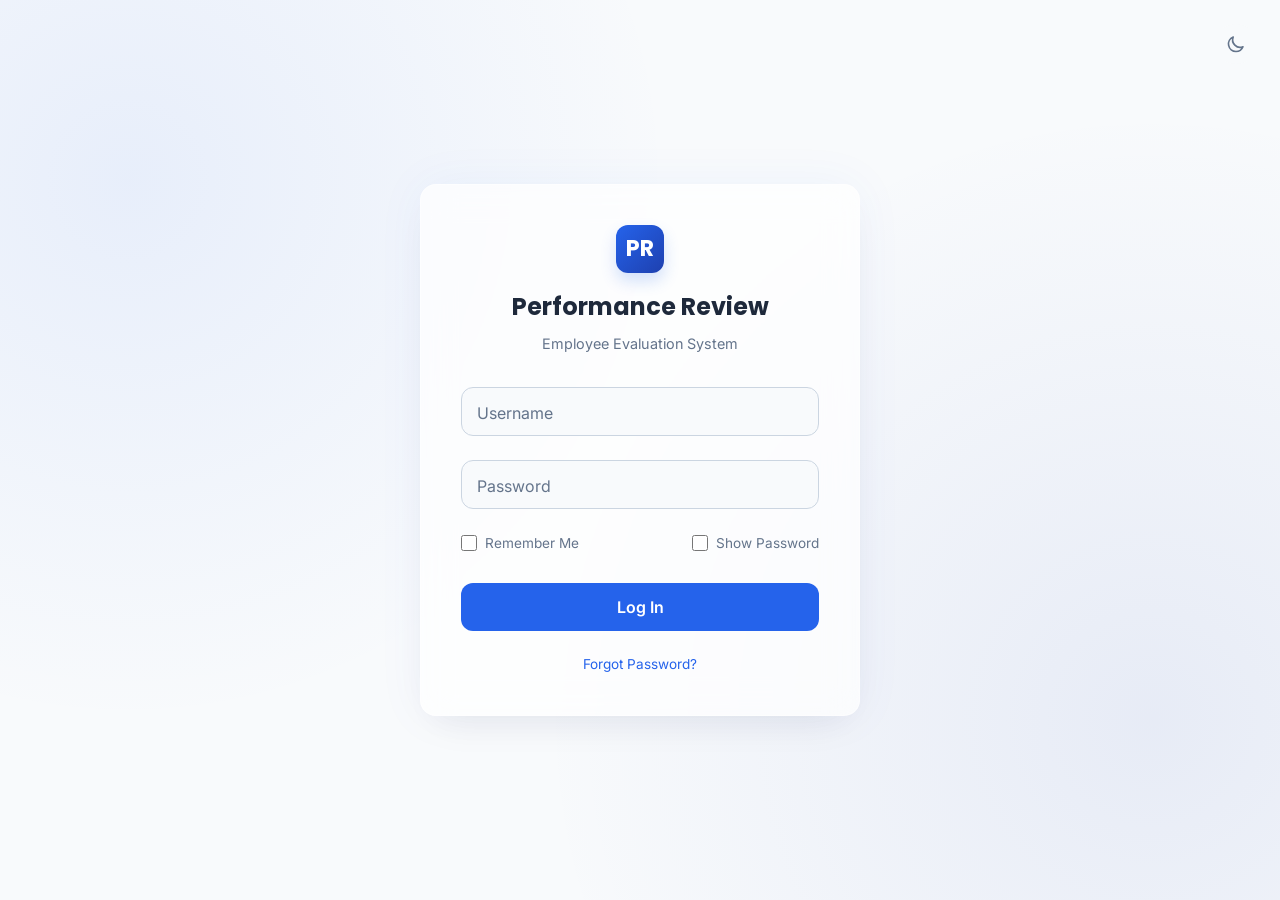
<file: index.html>
<!DOCTYPE html>
<html lang="en" data-theme="light">
<head>
  <meta charset="UTF-8">
  <meta name="viewport" content="width=device-width, initial-scale=1.0">
  <title>Login - Employee Performance Review System</title>
  <link rel="stylesheet" href="css/style.css">
  <style>
    body {
      background: radial-gradient(circle at 10% 20%, rgba(37, 99, 235, 0.08) 0%, transparent 40%),
                  radial-gradient(circle at 90% 80%, rgba(30, 64, 175, 0.08) 0%, transparent 45%),
                  var(--bg-color);
      display: flex;
      align-items: center;
      justify-content: center;
      min-height: 100vh;
      padding: 20px;
    }

    .login-container {
      width: 100%;
      max-width: 440px;
      animation: fadeIn 0.6s cubic-bezier(0.16, 1, 0.3, 1) forwards;
    }

    @keyframes fadeIn {
      from { opacity: 0; transform: translateY(20px); }
      to { opacity: 1; transform: translateY(0); }
    }

    .glass-card {
      background: rgba(255, 255, 255, 0.7);
      backdrop-filter: blur(16px);
      -webkit-backdrop-filter: blur(16px);
      border: 1px solid rgba(255, 255, 255, 0.4);
      border-radius: var(--radius-lg);
      box-shadow: 0 20px 40px -15px rgba(0, 0, 0, 0.07),
                  0 0 50px rgba(37, 99, 235, 0.05);
      padding: 40px;
      transition: background var(--transition-normal), border var(--transition-normal);
    }

    [data-theme="dark"] .glass-card {
      background: rgba(30, 41, 59, 0.7);
      border-color: rgba(255, 255, 255, 0.08);
      box-shadow: 0 20px 40px -15px rgba(0, 0, 0, 0.3);
    }

    .login-header {
      text-align: center;
      margin-bottom: 32px;
    }

    .login-logo {
      width: 48px;
      height: 48px;
      background: linear-gradient(135deg, var(--primary-color), var(--secondary-color));
      border-radius: var(--radius-md);
      display: inline-flex;
      align-items: center;
      justify-content: center;
      color: white;
      font-weight: bold;
      font-size: 1.4rem;
      font-family: var(--font-primary);
      margin-bottom: 16px;
      box-shadow: 0 8px 16px rgba(37, 99, 235, 0.2);
    }

    .login-title {
      font-size: 1.5rem;
      font-weight: 700;
      margin-bottom: 8px;
      color: var(--text-primary);
    }

    .login-subtitle {
      color: var(--text-secondary);
      font-size: 0.9rem;
    }

    .form-group {
      margin-bottom: 24px;
      position: relative;
    }

    .input-field {
      width: 100%;
      padding: 14px 16px;
      border-radius: var(--radius-md);
      border: 1px solid var(--input-border);
      background-color: var(--input-bg);
      font-size: 0.95rem;
      transition: border-color var(--transition-fast), box-shadow var(--transition-fast);
    }

    .input-field:focus {
      border-color: var(--primary-color);
      box-shadow: 0 0 0 3px var(--primary-light);
    }

    .label-floating {
      position: absolute;
      left: 16px;
      top: 14px;
      color: var(--text-secondary);
      pointer-events: none;
      transition: all var(--transition-fast);
      transform-origin: left top;
    }

    .input-field:focus ~ .label-floating,
    .input-field:not(:placeholder-shown) ~ .label-floating {
      transform: translateY(-24px) scale(0.85);
      color: var(--primary-color);
      left: 8px;
      font-weight: 600;
    }

    /* Option utilities */
    .login-options {
      display: flex;
      justify-content: space-between;
      align-items: center;
      margin-bottom: 30px;
      font-size: 0.85rem;
      color: var(--text-secondary);
    }

    .checkbox-label {
      display: flex;
      align-items: center;
      gap: 8px;
      cursor: pointer;
    }

    .checkbox-label input {
      width: 16px;
      height: 16px;
      accent-color: var(--primary-color);
      border-radius: 4px;
    }

    .btn-login {
      width: 100%;
      padding: 14px;
      font-size: 1rem;
      border-radius: var(--radius-md);
    }

    .theme-switch-wrapper {
      position: absolute;
      top: 24px;
      right: 24px;
    }
  </style>
</head>
<body>

  <!-- Floating Theme Toggle Button -->
  <div class="theme-switch-wrapper">
    <button class="theme-toggle-btn" id="themeToggleBtn" aria-label="Toggle Theme">
      <svg class="sun-icon" fill="none" stroke="currentColor" viewBox="0 0 24 24" width="20" height="20">
        <path stroke-linecap="round" stroke-linejoin="round" stroke-width="2" d="M12 3v1m0 16v1m9-9h-1M4 12H3m15.364-6.364l-.707.707M6.343 17.657l-.707.707m0-12.728l.707.707m12.728 12.728l.707.707M12 8a4 4 0 100 8 4 4 0 000-8z" />
      </svg>
      <svg class="moon-icon" fill="none" stroke="currentColor" viewBox="0 0 24 24" width="20" height="20">
        <path stroke-linecap="round" stroke-linejoin="round" stroke-width="2" d="M20.354 15.354A9 9 0 018.646 3.646 9.003 9.003 0 0012 21a9.003 9.003 0 008.354-5.646z" />
      </svg>
    </button>
  </div>

  <div class="login-container">
    <div class="glass-card">
      <div class="login-header">
        <div class="login-logo">
          PR
        </div>
        <h1 class="login-title">Performance Review</h1>
        <p class="login-subtitle">Employee Evaluation System</p>
      </div>

      <form id="loginForm" autocomplete="off" onsubmit="return false;">
        <!-- Username -->
        <div class="form-group">
          <input type="text" id="username" class="input-field" placeholder=" " required>
          <label for="username" class="label-floating">Username</label>
        </div>

        <!-- Password -->
        <div class="form-group">
          <input type="password" id="password" class="input-field" placeholder=" " required>
          <label for="password" class="label-floating">Password</label>
        </div>

        <!-- Options: Remember Me & Show Password -->
        <div class="login-options">
          <label class="checkbox-label">
            <input type="checkbox" id="rememberMe">
            <span>Remember Me</span>
          </label>
          <label class="checkbox-label">
            <input type="checkbox" id="showPassword">
            <span>Show Password</span>
          </label>
        </div>

        <button type="submit" class="btn btn-primary btn-login" id="loginBtn">
          <span>Log In</span>
        </button>

        <div style="text-align: center; margin-top: 20px;">
          <a href="#" id="forgotPasswordLink" style="font-size: 0.85rem;">Forgot Password?</a>
        </div>
      </form>
    </div>
  </div>

  <!-- Shared Toast Notification Container -->
  <div class="toast-container" id="toastContainer"></div>

  <!-- Shared Loading Spinner Overlay -->
  <div class="spinner-overlay" id="loadingSpinner">
    <div class="spinner"></div>
  </div>

  <script src="js/login.js"></script>
</body>
</html>
</file>
<file: css/style.css>
@import url('https://fonts.googleapis.com/css2?family=Poppins:wght@300;400;500;600;700&family=Inter:wght@300;400;500;600;700&display=swap');

/* --- Core Design System Variables --- */
:root {
  --font-primary: 'Poppins', sans-serif;
  --font-secondary: 'Inter', sans-serif;

  /* Color Palette - Light Mode */
  --primary-color: #2563EB;
  --primary-hover: #1D4ED8;
  --primary-light: rgba(37, 99, 235, 0.1);
  --secondary-color: #1E40AF;
  --success-color: #22C55E;
  --success-light: rgba(34, 197, 94, 0.1);
  --warning-color: #F59E0B;
  --warning-light: rgba(245, 158, 11, 0.1);
  --danger-color: #EF4444;
  --danger-light: rgba(239, 68, 68, 0.1);

  /* Neutrals */
  --bg-color: #F8FAFC;
  --card-bg: #FFFFFF;
  --text-primary: #1E293B;
  --text-secondary: #64748B;
  --text-muted: #94A3B8;
  --border-color: #E2E8F0;
  --input-bg: #F8FAFC;
  --input-border: #CBD5E1;

  /* Shadows */
  --shadow-sm: 0 1px 3px rgba(0, 0, 0, 0.05);
  --shadow-md: 0 4px 6px -1px rgba(0, 0, 0, 0.08), 0 2px 4px -1px rgba(0, 0, 0, 0.04);
  --shadow-lg: 0 10px 15px -3px rgba(0, 0, 0, 0.08), 0 4px 6px -2px rgba(0, 0, 0, 0.03);
  --shadow-premium: 0 20px 25px -5px rgba(37, 99, 235, 0.05), 0 10px 10px -5px rgba(0, 0, 0, 0.02);

  /* Radius & Transitions */
  --radius-sm: 6px;
  --radius-md: 12px;
  --radius-lg: 16px;
  --transition-fast: 0.2s cubic-bezier(0.4, 0, 0.2, 1);
  --transition-normal: 0.3s cubic-bezier(0.4, 0, 0.2, 1);
  --transition-slow: 0.5s cubic-bezier(0.4, 0, 0.2, 1);

  /* Sidebar settings */
  --sidebar-width: 260px;
  --sidebar-collapsed-width: 80px;
  --header-height: 70px;
}

/* --- Dark Mode Variables Override --- */
[data-theme="dark"] {
  --bg-color: #0F172A;
  --card-bg: #1E293B;
  --text-primary: #F1F5F9;
  --text-secondary: #94A3B8;
  --text-muted: #64748B;
  --border-color: #334155;
  --input-bg: #0F172A;
  --input-border: #475569;
  
  --shadow-sm: 0 1px 3px rgba(0, 0, 0, 0.2);
  --shadow-md: 0 4px 6px -1px rgba(0, 0, 0, 0.3), 0 2px 4px -1px rgba(0, 0, 0, 0.2);
  --shadow-lg: 0 10px 15px -3px rgba(0, 0, 0, 0.3), 0 4px 6px -2px rgba(0, 0, 0, 0.15);
  --shadow-premium: 0 20px 25px -5px rgba(0, 0, 0, 0.4);
}

/* --- CSS Reset & Base --- */
*, *::before, *::after {
  box-sizing: border-box;
  margin: 0;
  padding: 0;
}

html, body {
  height: 100%;
  font-family: var(--font-secondary);
  background-color: var(--bg-color);
  color: var(--text-primary);
  line-height: 1.5;
  -webkit-font-smoothing: antialiased;
  transition: background-color var(--transition-normal), color var(--transition-normal);
}

h1, h2, h3, h4, h5, h6 {
  font-family: var(--font-primary);
  font-weight: 600;
  color: var(--text-primary);
}

a {
  text-decoration: none;
  color: var(--primary-color);
  transition: color var(--transition-fast);
}
a:hover {
  color: var(--secondary-color);
}

button, input, select, textarea {
  font-family: inherit;
  font-size: inherit;
  color: inherit;
  outline: none;
}

button {
  cursor: pointer;
  border: none;
  background: none;
}

/* --- Layout Structure --- */
.app-container {
  display: flex;
  min-height: 100vh;
  position: relative;
}

/* --- Sidebar Style --- */
.sidebar {
  width: var(--sidebar-width);
  background-color: var(--card-bg);
  border-right: 1px solid var(--border-color);
  display: flex;
  flex-direction: column;
  height: 100vh;
  position: fixed;
  left: 0;
  top: 0;
  z-index: 100;
  transition: width var(--transition-normal), background-color var(--transition-normal), border-color var(--transition-normal);
  overflow-x: hidden;
}

.sidebar.collapsed {
  width: var(--sidebar-collapsed-width);
}

.sidebar-brand {
  height: var(--header-height);
  display: flex;
  align-items: center;
  padding: 0 24px;
  gap: 12px;
  border-bottom: 1px solid var(--border-color);
  overflow: hidden;
  white-space: nowrap;
}

.logo-icon {
  width: 32px;
  height: 32px;
  background: linear-gradient(135deg, var(--primary-color), var(--secondary-color));
  border-radius: 8px;
  display: flex;
  align-items: center;
  justify-content: center;
  color: white;
  font-weight: bold;
  font-family: var(--font-primary);
  flex-shrink: 0;
  box-shadow: 0 4px 10px rgba(37, 99, 235, 0.3);
}

.brand-name {
  font-family: var(--font-primary);
  font-weight: 700;
  font-size: 1.1rem;
  background: linear-gradient(135deg, var(--primary-color), var(--secondary-color));
  -webkit-background-clip: text;
  -webkit-text-fill-color: transparent;
  transition: opacity var(--transition-normal);
}

.sidebar.collapsed .brand-name {
  opacity: 0;
  pointer-events: none;
}

.sidebar-menu {
  list-style: none;
  padding: 24px 12px;
  display: flex;
  flex-direction: column;
  gap: 6px;
  flex: 1;
}

.menu-item a {
  display: flex;
  align-items: center;
  padding: 12px 16px;
  color: var(--text-secondary);
  border-radius: var(--radius-md);
  gap: 16px;
  font-weight: 500;
  transition: all var(--transition-fast);
  white-space: nowrap;
}

.menu-item a:hover {
  background-color: var(--bg-color);
  color: var(--primary-color);
}

.menu-item.active a {
  background-color: var(--primary-light);
  color: var(--primary-color);
  font-weight: 600;
}

.menu-icon {
  width: 20px;
  height: 20px;
  display: flex;
  align-items: center;
  justify-content: center;
  flex-shrink: 0;
}

.menu-text {
  font-size: 0.95rem;
  transition: opacity var(--transition-normal);
}

.sidebar.collapsed .menu-text {
  opacity: 0;
  pointer-events: none;
}

/* Sidebar Footer (Logout) */
.sidebar-footer {
  padding: 16px 12px;
  border-top: 1px solid var(--border-color);
}

/* --- Main Content Area --- */
.main-wrapper {
  margin-left: var(--sidebar-width);
  flex: 1;
  display: flex;
  flex-direction: column;
  min-height: 100vh;
  transition: margin-left var(--transition-normal);
}

.sidebar.collapsed + .main-wrapper {
  margin-left: var(--sidebar-collapsed-width);
}

/* --- Header / Top Navbar --- */
.header {
  height: var(--header-height);
  background-color: var(--card-bg);
  border-bottom: 1px solid var(--border-color);
  display: flex;
  align-items: center;
  justify-content: space-between;
  padding: 0 32px;
  position: sticky;
  top: 0;
  z-index: 90;
  transition: background-color var(--transition-normal), border-color var(--transition-normal);
}

.header-left {
  display: flex;
  align-items: center;
  gap: 16px;
}

.toggle-sidebar-btn {
  width: 36px;
  height: 36px;
  border-radius: var(--radius-sm);
  background-color: var(--bg-color);
  display: flex;
  align-items: center;
  justify-content: center;
  color: var(--text-secondary);
  transition: all var(--transition-fast);
}
.toggle-sidebar-btn:hover {
  background-color: var(--border-color);
  color: var(--text-primary);
}

.breadcrumb {
  display: flex;
  align-items: center;
  gap: 8px;
  list-style: none;
  font-size: 0.9rem;
  color: var(--text-secondary);
  font-weight: 500;
}

.breadcrumb-item::after {
  content: "/";
  margin-left: 8px;
  color: var(--text-muted);
}
.breadcrumb-item:last-child::after {
  content: "";
}
.breadcrumb-item.active {
  color: var(--text-primary);
  font-weight: 600;
}

.header-right {
  display: flex;
  align-items: center;
  gap: 20px;
}

/* Theme Toggle Button */
.theme-toggle-btn {
  width: 40px;
  height: 40px;
  border-radius: 50%;
  background-color: var(--bg-color);
  display: flex;
  align-items: center;
  justify-content: center;
  color: var(--text-secondary);
  font-size: 1.2rem;
  transition: all var(--transition-fast);
}
.theme-toggle-btn:hover {
  background-color: var(--border-color);
  color: var(--text-primary);
  transform: rotate(15deg);
}

[data-theme="dark"] .theme-toggle-btn .sun-icon {
  display: block;
}
[data-theme="dark"] .theme-toggle-btn .moon-icon {
  display: none;
}
.theme-toggle-btn .sun-icon {
  display: none;
}
.theme-toggle-btn .moon-icon {
  display: block;
}

/* Notifications Bell */
.notification-bell {
  position: relative;
  width: 40px;
  height: 40px;
  border-radius: 50%;
  background-color: var(--bg-color);
  display: flex;
  align-items: center;
  justify-content: center;
  color: var(--text-secondary);
  transition: all var(--transition-fast);
}
.notification-bell:hover {
  background-color: var(--border-color);
  color: var(--text-primary);
}
.notification-badge {
  position: absolute;
  top: 8px;
  right: 8px;
  width: 8px;
  height: 8px;
  background-color: var(--danger-color);
  border-radius: 50%;
  border: 2px solid var(--card-bg);
}

/* Manager Profile Dropdown */
.profile-dropdown-container {
  position: relative;
}

.profile-trigger {
  display: flex;
  align-items: center;
  gap: 12px;
  cursor: pointer;
  padding: 4px 8px;
  border-radius: var(--radius-lg);
  transition: background-color var(--transition-fast);
}
.profile-trigger:hover {
  background-color: var(--bg-color);
}

.profile-avatar {
  width: 36px;
  height: 36px;
  border-radius: 50%;
  background: linear-gradient(135deg, var(--primary-color), var(--secondary-color));
  color: white;
  display: flex;
  align-items: center;
  justify-content: center;
  font-weight: 600;
  font-size: 0.9rem;
  box-shadow: var(--shadow-sm);
}

.profile-info {
  display: flex;
  flex-direction: column;
}

.profile-name {
  font-size: 0.9rem;
  font-weight: 600;
  color: var(--text-primary);
}

.profile-role {
  font-size: 0.75rem;
  color: var(--text-secondary);
}

.profile-dropdown {
  position: absolute;
  top: calc(100% + 10px);
  right: 0;
  width: 220px;
  background-color: var(--card-bg);
  border: 1px solid var(--border-color);
  border-radius: var(--radius-md);
  box-shadow: var(--shadow-lg);
  padding: 8px;
  opacity: 0;
  transform: translateY(-10px);
  pointer-events: none;
  transition: all var(--transition-normal);
  z-index: 110;
}

.profile-dropdown.open {
  opacity: 1;
  transform: translateY(0);
  pointer-events: auto;
}

.dropdown-header {
  padding: 12px 16px;
  border-bottom: 1px solid var(--border-color);
  margin-bottom: 8px;
}
.dropdown-header-name {
  font-weight: 600;
  font-size: 0.95rem;
}
.dropdown-header-email {
  font-size: 0.75rem;
  color: var(--text-secondary);
}

.dropdown-item {
  display: flex;
  align-items: center;
  gap: 12px;
  padding: 10px 16px;
  color: var(--text-secondary);
  font-size: 0.9rem;
  border-radius: var(--radius-sm);
  transition: all var(--transition-fast);
}
.dropdown-item:hover {
  background-color: var(--bg-color);
  color: var(--primary-color);
}
.dropdown-item.logout-item:hover {
  background-color: var(--danger-light);
  color: var(--danger-color);
}

/* --- Content Wrapper & Cards --- */
.content-body {
  padding: 32px;
  flex: 1;
  display: flex;
  flex-direction: column;
  gap: 24px;
}

.card {
  background-color: var(--card-bg);
  border: 1px solid var(--border-color);
  border-radius: var(--radius-md);
  box-shadow: var(--shadow-sm);
  padding: 24px;
  transition: transform var(--transition-normal), box-shadow var(--transition-normal), background-color var(--transition-normal), border-color var(--transition-normal);
}

.card.hover-lift:hover {
  transform: translateY(-4px);
  box-shadow: var(--shadow-lg);
}

/* --- Common UI Buttons & Badges --- */
.btn {
  display: inline-flex;
  align-items: center;
  justify-content: center;
  gap: 8px;
  padding: 10px 20px;
  font-weight: 600;
  font-size: 0.9rem;
  border-radius: var(--radius-sm);
  transition: all var(--transition-fast);
  cursor: pointer;
  white-space: nowrap;
}

.btn-primary {
  background-color: var(--primary-color);
  color: white;
}
.btn-primary:hover {
  background-color: var(--primary-hover);
  box-shadow: 0 4px 12px rgba(37, 99, 235, 0.2);
}

.btn-secondary {
  background-color: var(--bg-color);
  color: var(--text-primary);
  border: 1px solid var(--border-color);
}
.btn-secondary:hover {
  background-color: var(--border-color);
}

.btn-danger {
  background-color: var(--danger-color);
  color: white;
}
.btn-danger:hover {
  background-color: #DC2626;
  box-shadow: 0 4px 12px rgba(239, 68, 68, 0.2);
}

.badge {
  display: inline-flex;
  align-items: center;
  padding: 4px 10px;
  border-radius: 9999px;
  font-size: 0.75rem;
  font-weight: 600;
  text-transform: uppercase;
  letter-spacing: 0.05em;
}

.badge-success {
  background-color: var(--success-light);
  color: var(--success-color);
}

.badge-warning {
  background-color: var(--warning-light);
  color: var(--warning-color);
}

.badge-danger {
  background-color: var(--danger-light);
  color: var(--danger-color);
}

/* --- Overlay Modals (Spinner, Confirmation Dialog) --- */
.spinner-overlay {
  position: fixed;
  top: 0;
  left: 0;
  width: 100%;
  height: 100%;
  background-color: rgba(15, 23, 42, 0.6);
  backdrop-filter: blur(4px);
  z-index: 1000;
  display: flex;
  align-items: center;
  justify-content: center;
  opacity: 0;
  pointer-events: none;
  transition: opacity var(--transition-normal);
}

.spinner-overlay.active {
  opacity: 1;
  pointer-events: auto;
}

.spinner {
  width: 50px;
  height: 50px;
  border: 4px solid rgba(255, 255, 255, 0.3);
  border-top-color: var(--primary-color);
  border-radius: 50%;
  animation: spin 1s infinite linear;
}

@keyframes spin {
  0% { transform: rotate(0deg); }
  100% { transform: rotate(360deg); }
}

/* Confirmation Modal */
.modal-overlay {
  position: fixed;
  top: 0;
  left: 0;
  width: 100%;
  height: 100%;
  background-color: rgba(15, 23, 42, 0.6);
  backdrop-filter: blur(4px);
  z-index: 900;
  display: flex;
  align-items: center;
  justify-content: center;
  opacity: 0;
  pointer-events: none;
  transition: opacity var(--transition-normal);
}

.modal-overlay.active {
  opacity: 1;
  pointer-events: auto;
}

.modal-content {
  background-color: var(--card-bg);
  border: 1px solid var(--border-color);
  border-radius: var(--radius-lg);
  max-width: 480px;
  width: 90%;
  padding: 32px;
  box-shadow: var(--shadow-lg);
  transform: translateY(20px);
  transition: transform var(--transition-normal), background-color var(--transition-normal);
}

.modal-overlay.active .modal-content {
  transform: translateY(0);
}

.modal-title {
  font-size: 1.25rem;
  margin-bottom: 12px;
}

.modal-body {
  color: var(--text-secondary);
  font-size: 0.95rem;
  margin-bottom: 24px;
}

.modal-footer {
  display: flex;
  justify-content: flex-end;
  gap: 12px;
}

/* --- Toast Notifications --- */
.toast-container {
  position: fixed;
  bottom: 24px;
  right: 24px;
  display: flex;
  flex-direction: column;
  gap: 10px;
  z-index: 2000;
}

.toast {
  background-color: var(--card-bg);
  border: 1px solid var(--border-color);
  border-left: 4px solid var(--primary-color);
  box-shadow: var(--shadow-lg);
  border-radius: var(--radius-sm);
  padding: 16px 20px;
  display: flex;
  align-items: center;
  gap: 12px;
  color: var(--text-primary);
  min-width: 300px;
  max-width: 400px;
  transform: translateX(120%);
  transition: transform 0.4s cubic-bezier(0.175, 0.885, 0.32, 1.275), background-color var(--transition-normal);
  opacity: 0;
}

.toast.show {
  transform: translateX(0);
  opacity: 1;
}

.toast-success { border-left-color: var(--success-color); }
.toast-warning { border-left-color: var(--warning-color); }
.toast-danger { border-left-color: var(--danger-color); }

.toast-icon {
  width: 20px;
  height: 20px;
  flex-shrink: 0;
}
.toast-success .toast-icon { color: var(--success-color); }
.toast-warning .toast-icon { color: var(--warning-color); }
.toast-danger .toast-icon { color: var(--danger-color); }

.toast-message {
  font-size: 0.9rem;
  font-weight: 500;
}

/* --- Success Overlay Animation for submissions --- */
.success-overlay {
  position: fixed;
  top: 0;
  left: 0;
  width: 100%;
  height: 100%;
  background-color: var(--card-bg);
  z-index: 1000;
  display: flex;
  flex-direction: column;
  align-items: center;
  justify-content: center;
  opacity: 0;
  pointer-events: none;
  transition: opacity var(--transition-normal);
}

.success-overlay.active {
  opacity: 1;
  pointer-events: auto;
}

.success-checkmark-wrapper {
  width: 100px;
  height: 100px;
  position: relative;
  margin-bottom: 24px;
}

.success-circle {
  width: 100px;
  height: 100px;
  border: 4px solid var(--success-color);
  border-radius: 50%;
  position: absolute;
  top: 0;
  left: 0;
  animation: scaleUp 0.5s ease-out forwards;
}

.success-check {
  width: 50px;
  height: 25px;
  border-left: 4px solid var(--success-color);
  border-bottom: 4px solid var(--success-color);
  transform: rotate(-45deg);
  position: absolute;
  top: 32px;
  left: 26px;
  opacity: 0;
  animation: checkDraw 0.4s 0.3s ease-out forwards;
}

@keyframes scaleUp {
  0% { transform: scale(0); opacity: 0; }
  100% { transform: scale(1); opacity: 1; }
}

@keyframes checkDraw {
  0% { width: 0; height: 0; opacity: 0; }
  50% { width: 25px; height: 0; opacity: 1; }
  100% { width: 50px; height: 25px; opacity: 1; }
}

.success-title {
  font-size: 1.75rem;
  margin-bottom: 12px;
  color: var(--success-color);
  text-align: center;
}

.success-desc {
  color: var(--text-secondary);
  text-align: center;
  max-width: 400px;
  margin-bottom: 24px;
}

/* --- Responsive Controls & Hamburger --- */
.mobile-navbar {
  display: none;
  height: var(--header-height);
  background-color: var(--card-bg);
  border-bottom: 1px solid var(--border-color);
  align-items: center;
  justify-content: space-between;
  padding: 0 24px;
  position: sticky;
  top: 0;
  z-index: 110;
  transition: background-color var(--transition-normal), border-color var(--transition-normal);
}

.mobile-hamburger {
  width: 36px;
  height: 36px;
  display: flex;
  flex-direction: column;
  justify-content: center;
  gap: 6px;
  cursor: pointer;
}

.mobile-hamburger span {
  display: block;
  width: 24px;
  height: 2.5px;
  background-color: var(--text-primary);
  border-radius: 2px;
  transition: all var(--transition-fast);
}

.sidebar.mobile-open {
  transform: translateX(0);
}

/* Base Responsive Rules */
@media (max-width: 1024px) {
  .sidebar {
    transform: translateX(-100%);
    width: var(--sidebar-width) !important;
  }
  .sidebar.mobile-open {
    transform: translateX(0);
  }
  .main-wrapper {
    margin-left: 0 !important;
  }
  .mobile-navbar {
    display: flex;
  }
  .header {
    display: none;
  }
  .sidebar-brand {
    padding-right: 48px; /* Room for closing button if needed */
  }
  /* Overlay for active mobile sidebar */
  .sidebar-backdrop {
    position: fixed;
    top: 0;
    left: 0;
    width: 100%;
    height: 100%;
    background-color: rgba(15, 23, 42, 0.4);
    z-index: 95;
    opacity: 0;
    pointer-events: none;
    transition: opacity var(--transition-normal);
  }
  .sidebar-backdrop.active {
    opacity: 1;
    pointer-events: auto;
  }
}

@media (max-width: 576px) {
  .content-body {
    padding: 16px;
  }
}
</file>
<file: css/dashboard.css>
/* --- Dashboard Specific Styles --- */

/* Welcome Banner */
.welcome-banner {
  background: linear-gradient(135deg, rgba(37, 99, 235, 0.08) 0%, rgba(30, 64, 175, 0.04) 100%);
  border: 1px solid rgba(37, 99, 235, 0.15);
  border-radius: var(--radius-lg);
  padding: 28px 32px;
  display: flex;
  justify-content: space-between;
  align-items: center;
  flex-wrap: wrap;
  gap: 20px;
}

.welcome-text h1 {
  font-size: 1.6rem;
  margin-bottom: 6px;
  background: linear-gradient(135deg, var(--text-primary), var(--primary-color));
  -webkit-background-clip: text;
  -webkit-text-fill-color: transparent;
}

.welcome-text p {
  color: var(--text-secondary);
  font-size: 0.95rem;
}

/* KPI Cards Grid */
.kpi-grid {
  display: grid;
  grid-template-columns: repeat(auto-fit, minmax(220px, 1fr));
  gap: 24px;
}

.kpi-card {
  display: flex;
  align-items: center;
  gap: 20px;
  padding: 24px;
}

.kpi-icon-wrapper {
  width: 52px;
  height: 52px;
  border-radius: var(--radius-md);
  display: flex;
  align-items: center;
  justify-content: center;
  flex-shrink: 0;
}

/* Colorful KPI backgrounds */
.kpi-blue { background-color: var(--primary-light); color: var(--primary-color); }
.kpi-green { background-color: var(--success-light); color: var(--success-color); }
.kpi-amber { background-color: var(--warning-light); color: var(--warning-color); }
.kpi-red { background-color: var(--danger-light); color: var(--danger-color); }

.kpi-info-wrapper {
  display: flex;
  flex-direction: column;
}

.kpi-title {
  font-size: 0.85rem;
  font-weight: 600;
  color: var(--text-secondary);
  text-transform: uppercase;
  letter-spacing: 0.05em;
}

.kpi-value {
  font-size: 1.75rem;
  font-weight: 700;
  line-height: 1.2;
  margin-top: 4px;
  font-family: var(--font-primary);
}

/* Charts Grid Row */
.charts-row {
  display: grid;
  grid-template-columns: 1fr 2fr;
  gap: 24px;
}

@media (max-width: 992px) {
  .charts-row {
    grid-template-columns: 1fr;
  }
}

.chart-card {
  display: flex;
  flex-direction: column;
  height: 100%;
}

.chart-title {
  font-size: 1.1rem;
  margin-bottom: 20px;
  font-weight: 600;
}

/* Chart 1: Completion circular progress */
.completion-chart-wrapper {
  display: flex;
  align-items: center;
  justify-content: center;
  flex: 1;
  padding: 10px 0;
}

.css-circle-chart {
  width: 160px;
  height: 160px;
  border-radius: 50%;
  background: conic-gradient(var(--primary-color) var(--completion-deg, 0deg), var(--border-color) var(--completion-deg, 0deg) 360deg);
  display: flex;
  align-items: center;
  justify-content: center;
  transition: background var(--transition-slow);
}

.css-circle-inner {
  width: 126px;
  height: 126px;
  border-radius: 50%;
  background-color: var(--card-bg);
  display: flex;
  flex-direction: column;
  align-items: center;
  justify-content: center;
  box-shadow: var(--shadow-sm);
  transition: background-color var(--transition-normal);
}

.completion-val {
  font-family: var(--font-primary);
  font-size: 1.8rem;
  font-weight: 700;
  color: var(--text-primary);
  line-height: 1.1;
}

.chart-legend {
  display: flex;
  justify-content: center;
  gap: 24px;
  margin-top: 16px;
  font-size: 0.85rem;
  color: var(--text-secondary);
}

.legend-item {
  display: flex;
  align-items: center;
  gap: 8px;
}

.legend-color-dot {
  width: 10px;
  height: 10px;
  border-radius: 50%;
}

/* Chart 2: Department Horizontal Bar Chart */
.bar-chart-container {
  display: flex;
  flex-direction: column;
  gap: 18px;
  justify-content: center;
  height: 100%;
}

.chart-bar-row {
  display: grid;
  grid-template-columns: 100px 1fr 60px;
  align-items: center;
  gap: 16px;
}

.chart-bar-label {
  font-size: 0.85rem;
  font-weight: 600;
  color: var(--text-secondary);
  white-space: nowrap;
}

.chart-bar-bg {
  height: 10px;
  background-color: var(--border-color);
  border-radius: 5px;
  overflow: hidden;
  transition: background var(--transition-normal);
}

.chart-bar-fill {
  height: 100%;
  background: linear-gradient(90deg, var(--primary-color), var(--secondary-color));
  border-radius: 5px;
  width: 0%;
  transition: width 1.2s cubic-bezier(0.16, 1, 0.3, 1);
}

.chart-bar-value {
  font-size: 0.85rem;
  font-weight: 600;
  text-align: right;
  color: var(--text-primary);
}

/* Recent Reviews Table layout */
.table-card {
  padding: 0;
  overflow: hidden;
}

.table-header {
  padding: 24px 32px;
  display: flex;
  justify-content: space-between;
  align-items: center;
  border-bottom: 1px solid var(--border-color);
  transition: border-color var(--transition-normal);
}

.recent-reviews-table {
  width: 100%;
  border-collapse: collapse;
  text-align: left;
}

.recent-reviews-table th {
  background-color: var(--bg-color);
  padding: 16px 32px;
  font-size: 0.8rem;
  font-weight: 600;
  text-transform: uppercase;
  color: var(--text-secondary);
  letter-spacing: 0.05em;
  border-bottom: 1px solid var(--border-color);
  transition: background-color var(--transition-normal), border-color var(--transition-normal);
}

.recent-reviews-table td {
  padding: 16px 32px;
  border-bottom: 1px solid var(--border-color);
  color: var(--text-primary);
  font-size: 0.9rem;
  transition: border-color var(--transition-normal);
}

.recent-reviews-table tbody tr:last-child td {
  border-bottom: none;
}

.recent-reviews-table tbody tr {
  transition: background-color var(--transition-fast);
}

.recent-reviews-table tbody tr:hover {
  background-color: var(--bg-color);
}

.employee-cell {
  display: flex;
  align-items: center;
  gap: 12px;
}

.employee-avatar-wrapper {
  width: 36px;
  height: 36px;
  border-radius: 50%;
  flex-shrink: 0;
}

.employee-name-cell {
  display: flex;
  flex-direction: column;
}

.emp-name-text {
  font-weight: 600;
}

.emp-role-text {
  font-size: 0.75rem;
  color: var(--text-secondary);
}

.rating-badge {
  display: inline-flex;
  align-items: center;
  gap: 4px;
  font-weight: 600;
  font-size: 0.9rem;
}

.rating-star-icon {
  color: var(--warning-color);
  width: 14px;
  height: 14px;
}
</file>
<file: css/employees.css>
/* --- Employee Directory Specific Styles --- */

.directory-header {
  display: flex;
  justify-content: space-between;
  align-items: center;
  flex-wrap: wrap;
  gap: 20px;
}

.directory-header h1 {
  font-size: 1.6rem;
  margin-bottom: 6px;
}

.directory-header p {
  color: var(--text-secondary);
  font-size: 0.95rem;
}

/* Filters Card */
.filters-card {
  padding: 16px 24px;
}

.filters-grid {
  display: grid;
  grid-template-columns: 2fr 1fr 1fr;
  gap: 16px;
  align-items: center;
}

@media (max-width: 768px) {
  .filters-grid {
    grid-template-columns: 1fr;
  }
}

.search-wrapper {
  position: relative;
  display: flex;
  align-items: center;
}

.search-icon {
  position: absolute;
  left: 14px;
  color: var(--text-muted);
  pointer-events: none;
}

.filter-input {
  width: 100%;
  padding: 11px 16px 11px 44px;
  border-radius: var(--radius-sm);
  border: 1px solid var(--input-border);
  background-color: var(--input-bg);
  font-size: 0.9rem;
  color: var(--text-primary);
  transition: all var(--transition-fast);
}

.filter-input:focus {
  border-color: var(--primary-color);
  background-color: var(--card-bg);
  box-shadow: 0 0 0 3px var(--primary-light);
}

.select-wrapper {
  position: relative;
}

.select-field {
  padding-left: 16px !important;
  cursor: pointer;
  appearance: none;
  background-image: url("data:image/svg+xml,%3Csvg xmlns='http://www.w3.org/2000/svg' fill='none' viewBox='0 0 24 24' stroke='%2364748B'%3E%3Cpath stroke-linecap='round' stroke-linejoin='round' stroke-width='2' d='M19 9l-7 7-7-7'%3E%3C/path%3E%3C/svg%3E");
  background-repeat: no-repeat;
  background-position: right 14px center;
  background-size: 16px;
}

/* Employees Table custom layouts */
.employees-table {
  width: 100%;
  border-collapse: collapse;
  text-align: left;
}

.employees-table th {
  background-color: var(--bg-color);
  padding: 16px 24px;
  font-size: 0.8rem;
  font-weight: 600;
  text-transform: uppercase;
  color: var(--text-secondary);
  border-bottom: 1px solid var(--border-color);
  transition: background-color var(--transition-normal), border-color var(--transition-normal);
}

.employees-table td {
  padding: 16px 24px;
  border-bottom: 1px solid var(--border-color);
  font-size: 0.9rem;
  color: var(--text-primary);
  vertical-align: middle;
  transition: border-color var(--transition-normal);
}

.employees-table tbody tr {
  transition: background-color var(--transition-fast);
}

.employees-table tbody tr:hover {
  background-color: var(--bg-color);
}

.emp-id-text {
  font-weight: 600;
  font-family: monospace;
  font-size: 0.95rem;
  color: var(--primary-color);
}

.emp-details-cell {
  display: flex;
  align-items: center;
  gap: 12px;
}

.emp-info-stack {
  display: flex;
  flex-direction: column;
}

.emp-name {
  font-weight: 600;
  color: var(--text-primary);
}

.emp-email {
  font-size: 0.75rem;
  color: var(--text-secondary);
}

.actions-cell {
  display: flex;
  align-items: center;
  gap: 8px;
}

/* Pagination panel */
.pagination-container {
  display: flex;
  justify-content: space-between;
  align-items: center;
  padding: 20px 24px;
  border-top: 1px solid var(--border-color);
  transition: border-color var(--transition-normal);
  flex-wrap: wrap;
  gap: 16px;
}

.pagination-info {
  font-size: 0.85rem;
  color: var(--text-secondary);
}

.pagination-buttons {
  display: flex;
  align-items: center;
  gap: 6px;
}

.pagination-btn {
  width: 36px;
  height: 36px;
  border-radius: var(--radius-sm);
  border: 1px solid var(--border-color);
  display: flex;
  align-items: center;
  justify-content: center;
  color: var(--text-secondary);
  font-weight: 600;
  font-size: 0.85rem;
  background-color: var(--card-bg);
  transition: all var(--transition-fast);
}

.pagination-btn:hover:not(.disabled) {
  border-color: var(--primary-color);
  color: var(--primary-color);
  background-color: var(--primary-light);
}

.pagination-btn.active {
  background-color: var(--primary-color);
  border-color: var(--primary-color);
  color: white !important;
}

.pagination-btn.disabled {
  opacity: 0.4;
  cursor: not-allowed;
  background-color: var(--bg-color);
}

/* Modals */
.form-row {
  display: flex;
  gap: 16px;
  margin-bottom: 18px;
}

@media (max-width: 576px) {
  .form-row {
    flex-direction: column;
    margin-bottom: 0;
  }
  .form-group-col {
    margin-bottom: 18px;
  }
}

.form-group-col {
  flex: 1;
  display: flex;
  flex-direction: column;
  gap: 6px;
}

.form-label {
  font-size: 0.85rem;
  font-weight: 600;
  color: var(--text-secondary);
}

.modal-input {
  width: 100%;
  padding: 10px 14px;
  border-radius: var(--radius-sm);
  border: 1px solid var(--input-border);
  background-color: var(--input-bg);
  font-size: 0.9rem;
  color: var(--text-primary);
  transition: all var(--transition-fast);
}

.modal-input:focus {
  border-color: var(--primary-color);
  background-color: var(--card-bg);
  box-shadow: 0 0 0 3px var(--primary-light);
}
</file>
<file: css/preview.css>
/* --- Report Print Preview Specific Styles --- */

/* Page background for screen mode */
body {
  background-color: #475569 !important; /* Steel slate color */
  margin: 0;
  display: flex;
  flex-direction: column;
  min-height: 100vh;
}

[data-theme="dark"] body {
  background-color: #0F172A !important;
}

/* Screen Navbar Header */
.screen-navbar {
  height: var(--header-height);
  background-color: var(--card-bg);
  border-bottom: 1px solid var(--border-color);
  display: flex;
  align-items: center;
  justify-content: space-between;
  padding: 0 32px;
  position: sticky;
  top: 0;
  z-index: 100;
  box-shadow: var(--shadow-md);
  width: 100%;
}

.preview-mode-tag {
  font-size: 0.8rem;
  font-weight: 700;
  text-transform: uppercase;
  letter-spacing: 0.05em;
  padding: 4px 10px;
  border-radius: 4px;
  background-color: var(--success-light);
  color: var(--success-color);
}

.preview-mode-tag.draft {
  background-color: var(--warning-light);
  color: var(--warning-color);
}

.actions-group {
  display: flex;
  gap: 12px;
}

/* Page wrapper to look like a physical sheet of paper */
.report-wrapper {
  padding: 40px 20px;
  display: flex;
  justify-content: center;
  flex: 1;
  overflow-y: auto;
}

.report-container {
  width: 800px;
  background-color: #FFFFFF;
  color: #1E293B; /* Standard dark print text */
  box-shadow: 0 25px 50px -12px rgba(0, 0, 0, 0.25);
  border-radius: var(--radius-md);
  padding: 48px;
  min-height: 1000px;
  display: flex;
  flex-direction: column;
  transition: background-color var(--transition-normal);
}

/* Standard logo & title header */
.report-header {
  display: flex;
  justify-content: space-between;
  align-items: center;
}

.report-header-left {
  display: flex;
  align-items: center;
  gap: 16px;
}

.report-logo {
  width: 48px;
  height: 48px;
  background: linear-gradient(135deg, var(--primary-color), var(--secondary-color));
  border-radius: 8px;
  display: flex;
  align-items: center;
  justify-content: center;
  color: white;
  font-weight: 800;
  font-size: 1.5rem;
}

.report-company-title {
  font-size: 1.4rem;
  font-weight: 700;
  color: #0F172A;
}

.report-doc-title {
  font-size: 0.95rem;
  color: #475569;
  font-weight: 500;
}

.report-badge {
  display: inline-block;
  padding: 6px 14px;
  border-radius: 6px;
  font-size: 0.85rem;
  font-weight: 700;
  text-transform: uppercase;
  letter-spacing: 0.05em;
  border: 1.5px solid #22C55E;
  color: #22C55E;
  background-color: rgba(34, 197, 94, 0.05);
}

.divider {
  border: 0;
  border-top: 1px solid #E2E8F0;
  margin: 28px 0;
}

/* Meta Information cards */
.meta-section {
  display: grid;
  grid-template-columns: 1fr 1fr;
  gap: 28px;
  margin-bottom: 32px;
}

.meta-card {
  background-color: #F8FAFC;
  border: 1px solid #E2E8F0;
  border-radius: 8px;
  padding: 20px;
}

.meta-title {
  font-size: 0.9rem;
  text-transform: uppercase;
  color: #475569;
  letter-spacing: 0.05em;
  margin-bottom: 12px;
  border-bottom: 1.5px solid #CBD5E1;
  padding-bottom: 6px;
}

.meta-row {
  display: flex;
  justify-content: space-between;
  font-size: 0.85rem;
  margin-bottom: 8px;
}
.meta-row:last-child {
  margin-bottom: 0;
}

.meta-label {
  color: #64748B;
  font-weight: 500;
}

.meta-val {
  color: #0F172A;
  font-weight: 600;
}

/* Evaluations list matrix table */
.evaluation-section {
  margin-bottom: 32px;
}

.section-heading {
  font-size: 1rem;
  color: #0F172A;
  margin-bottom: 14px;
  font-weight: 700;
}

.evaluation-matrix-table {
  width: 100%;
  border-collapse: collapse;
  text-align: left;
}

.evaluation-matrix-table th {
  background-color: #F1F5F9;
  padding: 10px 14px;
  font-size: 0.75rem;
  font-weight: 700;
  text-transform: uppercase;
  color: #475569;
  border-bottom: 1px solid #E2E8F0;
}

.evaluation-matrix-table td {
  padding: 10px 14px;
  border-bottom: 1px solid #E2E8F0;
  font-size: 0.8rem;
  color: #334155;
  vertical-align: middle;
}

.preview-stars {
  color: var(--warning-color);
  font-size: 1.1rem;
}

/* Quote Comments box */
.comments-section {
  margin-bottom: 40px;
}

.comments-card-block {
  background-color: #F8FAFC;
  border-left: 4px solid var(--primary-color);
  border-radius: 0 8px 8px 0;
  padding: 24px;
  position: relative;
}

.quote-icon {
  position: absolute;
  top: 12px;
  right: 20px;
  color: #E2E8F0;
  pointer-events: none;
}

.comments-text {
  font-size: 0.9rem;
  line-height: 1.6;
  color: #334155;
  font-style: italic;
  position: relative;
  z-index: 2;
}

/* Signature footer block */
.signatures-section {
  display: flex;
  justify-content: space-between;
  margin-top: auto; /* Push signature block to bottom of page container */
  padding-top: 48px;
}

.signature-block {
  width: 250px;
  text-align: center;
  display: flex;
  flex-direction: column;
}

.signature-line {
  border-top: 1.5px solid #94A3B8;
  margin-bottom: 8px;
}

.signature-label {
  font-size: 0.75rem;
  color: #64748B;
  text-transform: uppercase;
}

.signature-name {
  font-size: 0.85rem;
  font-weight: 600;
  color: #0F172A;
  margin-top: 4px;
}

/* --- Printer Overrides --- */
@media print {
  body {
    background-color: #FFFFFF !important;
    background: none !important;
    color: #000000 !important;
  }
  
  .no-print {
    display: none !important;
  }
  
  .report-wrapper {
    padding: 0 !important;
    margin: 0 !important;
    overflow: visible !important;
    display: block !important;
  }
  
  .report-container {
    width: 100% !important;
    box-shadow: none !important;
    border-radius: 0 !important;
    padding: 0 !important;
    min-height: auto !important;
    background-color: #FFFFFF !important;
  }

  .meta-card {
    background-color: #F8FAFC !important;
    -webkit-print-color-adjust: exact;
    print-color-adjust: exact;
  }

  .evaluation-matrix-table th {
    background-color: #F1F5F9 !important;
    -webkit-print-color-adjust: exact;
    print-color-adjust: exact;
  }

  .comments-card-block {
    background-color: #F8FAFC !important;
    -webkit-print-color-adjust: exact;
    print-color-adjust: exact;
  }
}
</file>
<file: css/review.css>
/* --- Review Form Specific Styles --- */

.form-header {
  margin-bottom: 8px;
}
.form-header h1 {
  font-size: 1.6rem;
  margin-bottom: 4px;
}
.form-header p {
  color: var(--text-secondary);
  font-size: 0.95rem;
}

/* Info Context Cards */
.info-card {
  padding: 24px 32px;
}

.section-title {
  font-size: 1.15rem;
  margin-bottom: 20px;
  font-weight: 600;
  border-left: 4px solid var(--primary-color);
  padding-left: 12px;
  line-height: 1.2;
}

.form-grid-3 {
  display: grid;
  grid-template-columns: repeat(auto-fit, minmax(200px, 1fr));
  gap: 20px;
}

.form-field-group {
  display: flex;
  flex-direction: column;
  gap: 6px;
}

.field-label {
  font-size: 0.85rem;
  font-weight: 600;
  color: var(--text-secondary);
}

.form-input {
  width: 100%;
  padding: 10px 14px;
  border-radius: var(--radius-sm);
  border: 1px solid var(--input-border);
  background-color: var(--input-bg);
  font-size: 0.9rem;
  color: var(--text-primary);
  transition: all var(--transition-fast);
}

.form-input:focus {
  border-color: var(--primary-color);
  background-color: var(--card-bg);
  box-shadow: 0 0 0 3px var(--primary-light);
}

.text-muted-input {
  background-color: var(--bg-color) !important;
  color: var(--text-secondary);
  cursor: not-allowed;
  border-color: var(--border-color);
}

/* Evaluation Layout (2 Columns) */
.evaluation-layout {
  display: grid;
  grid-template-columns: 2fr 1fr;
  gap: 24px;
  align-items: start;
}

@media (max-width: 992px) {
  .evaluation-layout {
    grid-template-columns: 1fr;
  }
}

.metrics-card {
  padding: 24px 32px;
}

.metrics-list {
  display: flex;
  flex-direction: column;
  gap: 16px;
}

/* Single Criteria Item */
.metric-row {
  display: flex;
  justify-content: space-between;
  align-items: center;
  padding: 16px 0;
  border-bottom: 1px solid var(--border-color);
  gap: 20px;
}
.metric-row:last-child {
  border-bottom: none;
}

@media (max-width: 576px) {
  .metric-row {
    flex-direction: column;
    align-items: flex-start;
    gap: 10px;
  }
}

.metric-info {
  display: flex;
  flex-direction: column;
  gap: 4px;
}

.metric-name {
  font-size: 0.95rem;
  font-weight: 600;
  color: var(--text-primary);
}

.metric-desc {
  font-size: 0.75rem;
  color: var(--text-secondary);
  max-width: 420px;
  line-height: 1.3;
}

/* 5-Star Interactive Component */
.star-rating-container {
  display: flex;
  flex-direction: row-reverse; /* Allows easy pure CSS hover sibling triggers */
  gap: 4px;
}

.star-rating-btn {
  color: var(--text-muted);
  font-size: 1.6rem;
  cursor: pointer;
  transition: transform var(--transition-fast), color var(--transition-fast);
  user-select: none;
}

/* Hover highlights */
.star-rating-btn:hover,
.star-rating-btn:hover ~ .star-rating-btn {
  color: #FBBF24; /* Lighter Amber */
  transform: scale(1.15);
}

/* Active solid state managed by JS */
.star-rating-btn.active,
.star-rating-btn.active ~ .star-rating-btn {
  color: var(--warning-color) !important;
}

/* Score Sticky Widget Container */
.score-sticky-container {
  position: sticky;
  top: calc(var(--header-height) + 24px);
}

.score-widget {
  text-align: center;
  padding: 32px 24px;
  display: flex;
  flex-direction: column;
  align-items: center;
}

.widget-title {
  font-size: 1.05rem;
  margin-bottom: 20px;
  font-weight: 600;
  width: 100%;
}

.score-circle-wrapper {
  width: 130px;
  height: 130px;
  border-radius: 50%;
  background: radial-gradient(circle, var(--card-bg) 60%, rgba(37, 99, 235, 0.05) 100%);
  border: 4px solid var(--border-color);
  display: flex;
  align-items: center;
  justify-content: center;
  margin-bottom: 18px;
  box-shadow: var(--shadow-sm);
  transition: all var(--transition-normal);
}

.score-display {
  display: flex;
  align-items: baseline;
  justify-content: center;
  gap: 2px;
}

.score-number {
  font-size: 2.2rem;
  font-weight: 700;
  color: var(--primary-color);
  font-family: var(--font-primary);
}

.score-max {
  font-size: 0.95rem;
  color: var(--text-secondary);
  font-weight: 500;
}

/* Evaluation Grade Badges */
.grade-badge-wrapper {
  margin-bottom: 24px;
}

.grade-badge {
  display: inline-block;
  padding: 6px 14px;
  border-radius: 9999px;
  font-size: 0.85rem;
  font-weight: 700;
  text-transform: uppercase;
  letter-spacing: 0.05em;
  background-color: var(--bg-color);
  color: var(--text-secondary);
  border: 1px solid var(--border-color);
  transition: all var(--transition-fast);
}

.grade-excellent { background-color: var(--success-light); color: var(--success-color); border-color: rgba(34, 197, 94, 0.2); }
.grade-good { background-color: var(--primary-light); color: var(--primary-color); border-color: rgba(37, 99, 235, 0.2); }
.grade-average { background-color: var(--warning-light); color: var(--warning-color); border-color: rgba(245, 158, 11, 0.2); }
.grade-needs-improvement { background-color: rgba(239, 68, 68, 0.08); color: var(--danger-color); border-color: rgba(239, 68, 68, 0.2); }
.grade-poor { background-color: rgba(239, 68, 68, 0.15); color: var(--danger-color); border-color: rgba(239, 68, 68, 0.3); font-weight: 800; }

.criteria-progress-list {
  display: flex;
  flex-direction: column;
  gap: 10px;
  width: 100%;
  text-align: left;
}

.progress-row-mini {
  display: flex;
  justify-content: space-between;
  align-items: center;
  font-size: 0.75rem;
  color: var(--text-secondary);
}

/* Comments area styling */
.comments-card {
  padding: 24px 32px;
}

.form-textarea {
  width: 100%;
  padding: 14px 16px;
  border-radius: var(--radius-sm);
  border: 1px solid var(--input-border);
  background-color: var(--input-bg);
  font-size: 0.95rem;
  color: var(--text-primary);
  line-height: 1.5;
  resize: vertical;
  transition: all var(--transition-fast);
}

.form-textarea:focus {
  border-color: var(--primary-color);
  background-color: var(--card-bg);
  box-shadow: 0 0 0 3px var(--primary-light);
}

.textarea-footer {
  display: flex;
  justify-content: space-between;
  margin-top: 8px;
  font-size: 0.8rem;
}

.character-count {
  color: var(--text-secondary);
  font-weight: 500;
}

.character-error {
  color: var(--danger-color);
  font-weight: 600;
  opacity: 0;
  transition: opacity var(--transition-fast);
}
.character-error.active {
  opacity: 1;
}

/* Form Actions Bottom Bar */
.form-actions-bar {
  display: flex;
  justify-content: space-between;
  align-items: center;
  margin-top: 12px;
  margin-bottom: 24px;
}

.actions-right {
  display: flex;
  gap: 12px;
}
</file>
